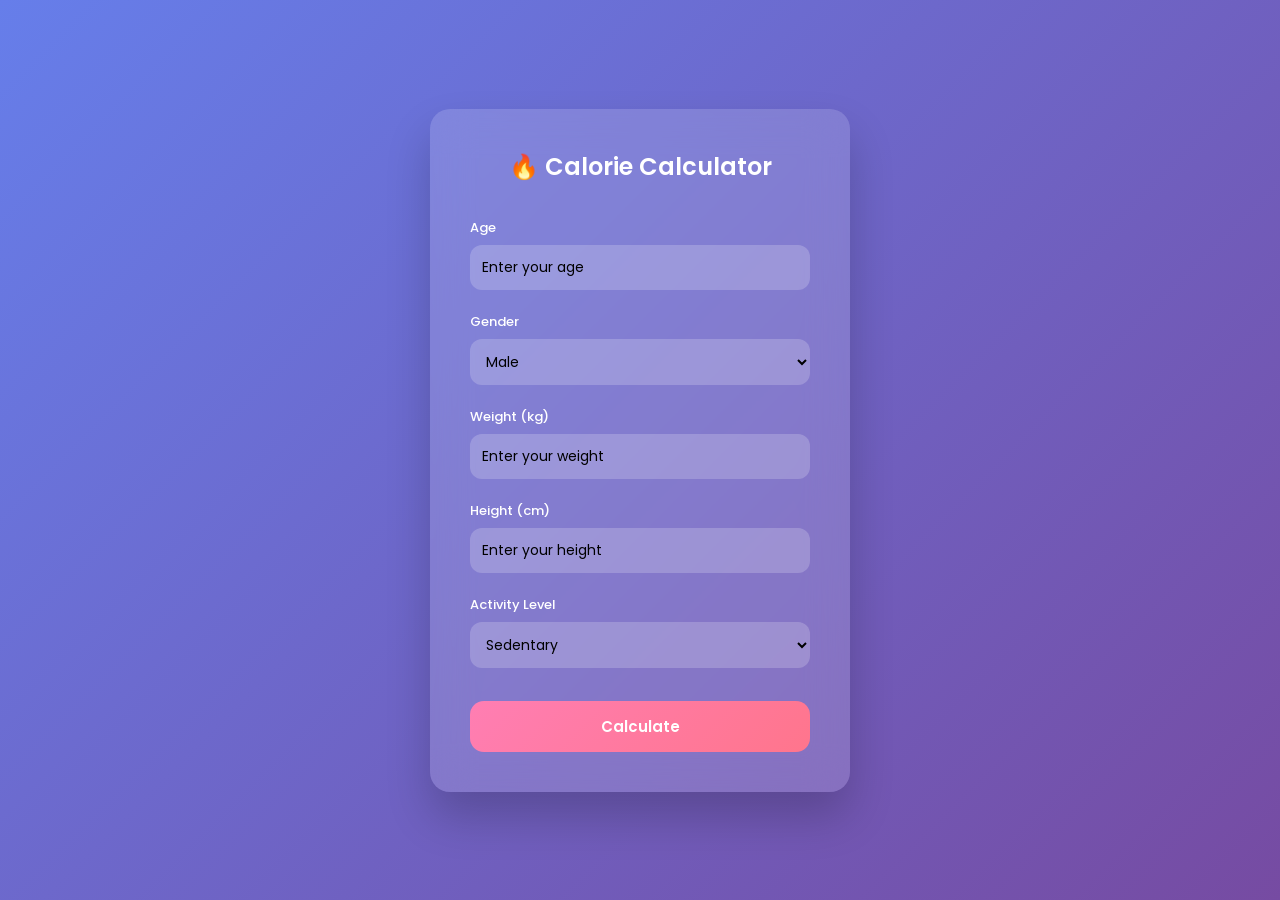
<file: index.html>
<!DOCTYPE html>
<html lang="en">
<head>
<meta charset="UTF-8">
<meta name="viewport" content="width=device-width, initial-scale=1.0">
<title>Calorie Calculator</title>

<link href="https://fonts.googleapis.com/css2?family=Poppins:wght@300;400;600;700&display=swap" rel="stylesheet">
  <link rel="stylesheet" href="assest/style.css">
  <script src="assest/javascript.js"></script>
</head>

<body>

<div class="container">
    <h2>🔥 Calorie Calculator</h2>

    <div class="input-group">
        <label>Age</label>
        <input type="number" id="age" placeholder="Enter your age">
    </div>

    <div class="input-group">
        <label>Gender</label>
        <select id="gender">
            <option value="male">Male</option>
            <option value="female">Female</option>
        </select>
    </div>

    <div class="input-group">
        <label>Weight (kg)</label>
        <input type="number" id="weight" placeholder="Enter your weight">
    </div>

    <div class="input-group">
        <label>Height (cm)</label>
        <input type="number" id="height" placeholder="Enter your height">
    </div>

    <div class="input-group">
        <label>Activity Level</label>
        <select id="activity">
            <option value="1.2">Sedentary</option>
            <option value="1.375">Light Activity</option>
            <option value="1.55">Moderate Activity</option>
            <option value="1.725">Heavy Activity</option>
        </select>
    </div>

    <button onclick="calculateCalories()">Calculate</button>

    <div class="result" id="result"></div>
</div>



</body>
</html>
</file>
<file: assest/style.css>
* {
    margin: 0;
    padding: 0;
    box-sizing: border-box;
    font-family: 'Poppins', sans-serif;
}

body {
    min-height: 100vh;
    background: linear-gradient(135deg, #667eea, #764ba2);
    display: flex;
    justify-content: center;
    align-items: center;
    padding: 20px;
}

.container {
    width: 420px;
    backdrop-filter: blur(20px);
    background: rgba(255, 255, 255, 0.15);
    border-radius: 20px;
    padding: 40px;
    box-shadow: 0 25px 45px rgba(0,0,0,0.2);
    color: white;
    animation: fadeIn 0.8s ease-in-out;
}

@keyframes fadeIn {
    from {opacity: 0; transform: translateY(20px);}
    to {opacity: 1; transform: translateY(0);}
}

h2 {
    text-align: center;
    margin-bottom: 30px;
    font-weight: 600;
}

.input-group {
    margin-bottom: 18px;
}

label {
    font-size: 13px;
    font-weight: 500;
}

input, select {
    width: 100%;
    padding: 12px;
    margin-top: 6px;
    border-radius: 12px;
    border: none;
    outline: none;
    font-size: 14px;
    background: rgba(255,255,255,0.2);
    color: black;
    transition: 0.3s;
}

input::placeholder {
    color: black;
}

input:focus, select:focus {
    background: rgba(255,255,255,0.3);
}

button {
    width: 100%;
    padding: 14px;
    margin-top: 15px;
    border-radius: 14px;
    border: none;
    font-weight: 600;
    font-size: 15px;
    background: linear-gradient(135deg, #ff7eb3, #ff758c);
    color: white;
    cursor: pointer;
    transition: 0.3s;
}

button:hover {
    transform: translateY(-3px);
    box-shadow: 0 10px 20px rgba(0,0,0,0.3);
}

.result {
    margin-top: 30px;
    padding: 20px;
    border-radius: 15px;
    background: rgba(255,255,255,0.2);
    display: none;
    animation: fadeIn 0.5s ease-in-out;
}

.result p {
    margin: 10px 0;
    font-size: 14px;
}

.calories {
    font-size: 18px;
    font-weight: 600;
}

@media(max-width:480px){
    .container{
        width: 100%;
        padding: 25px;
    }
}
</file>
